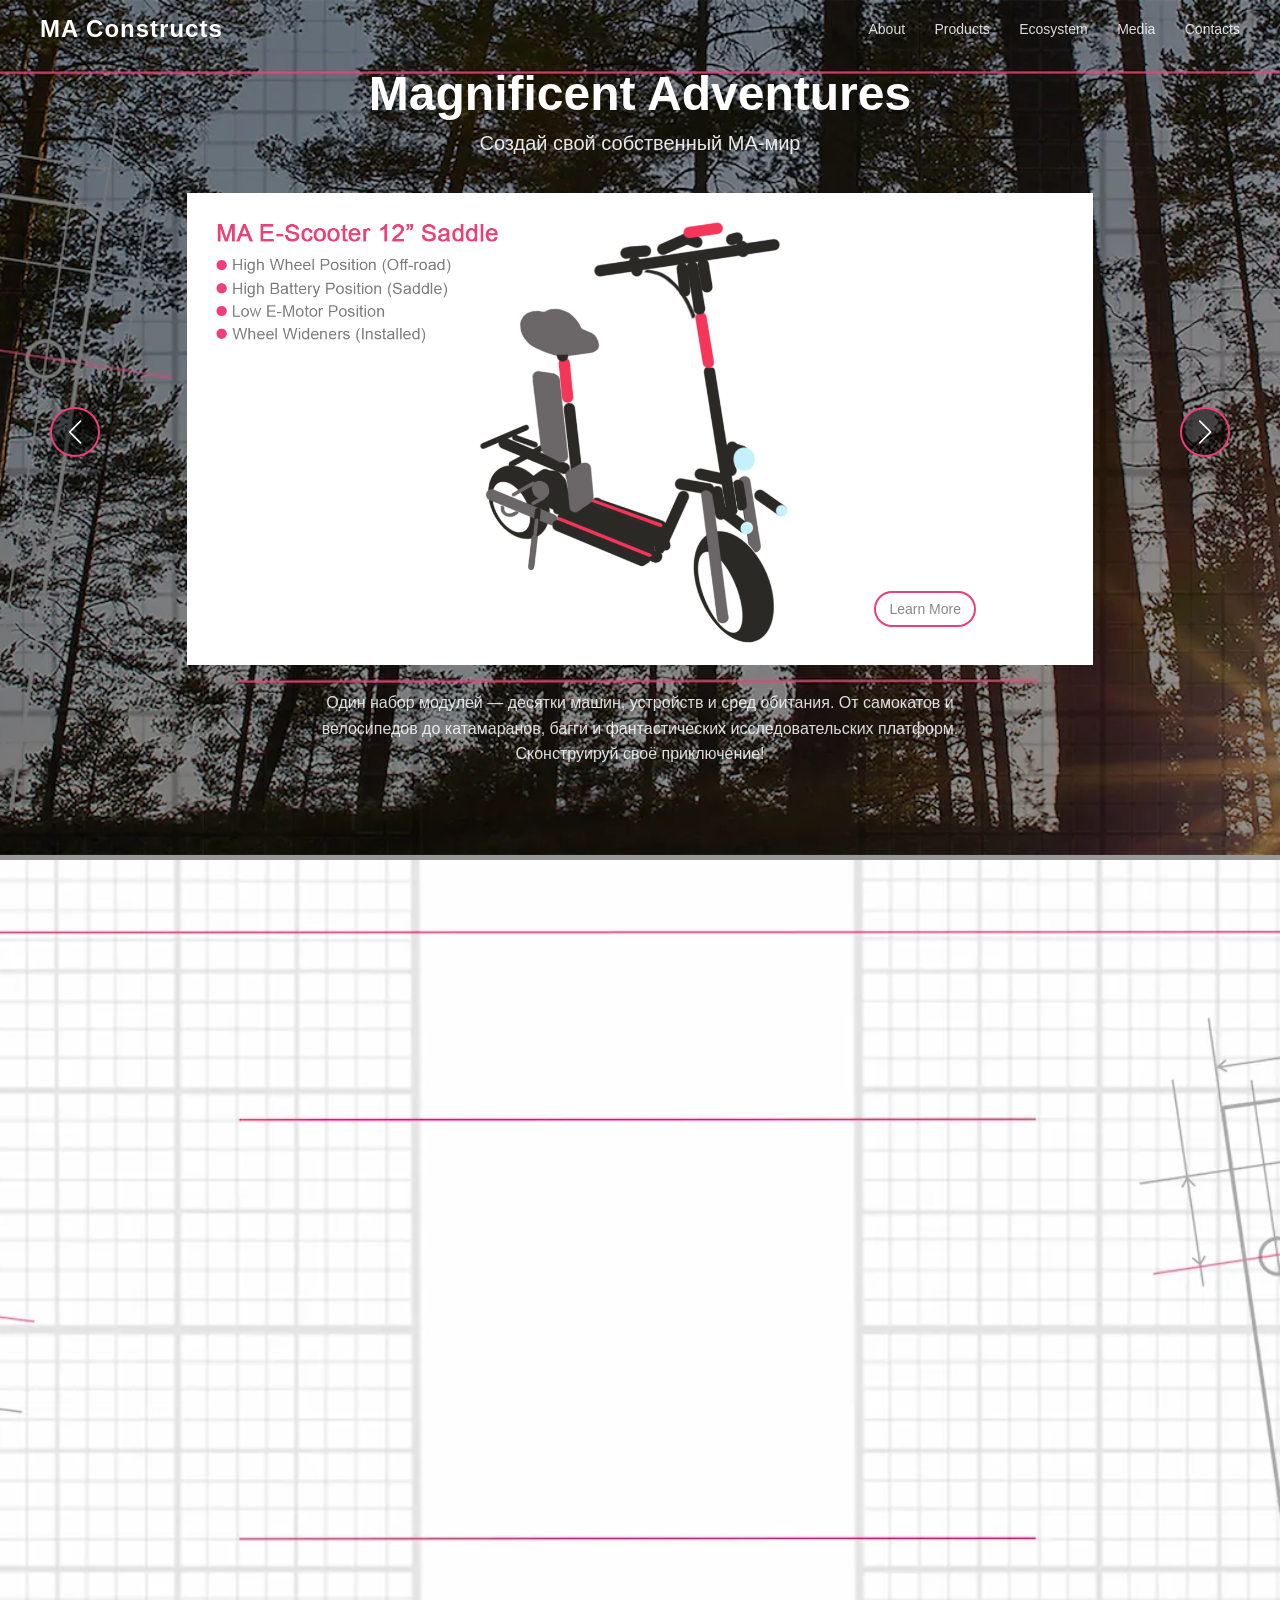
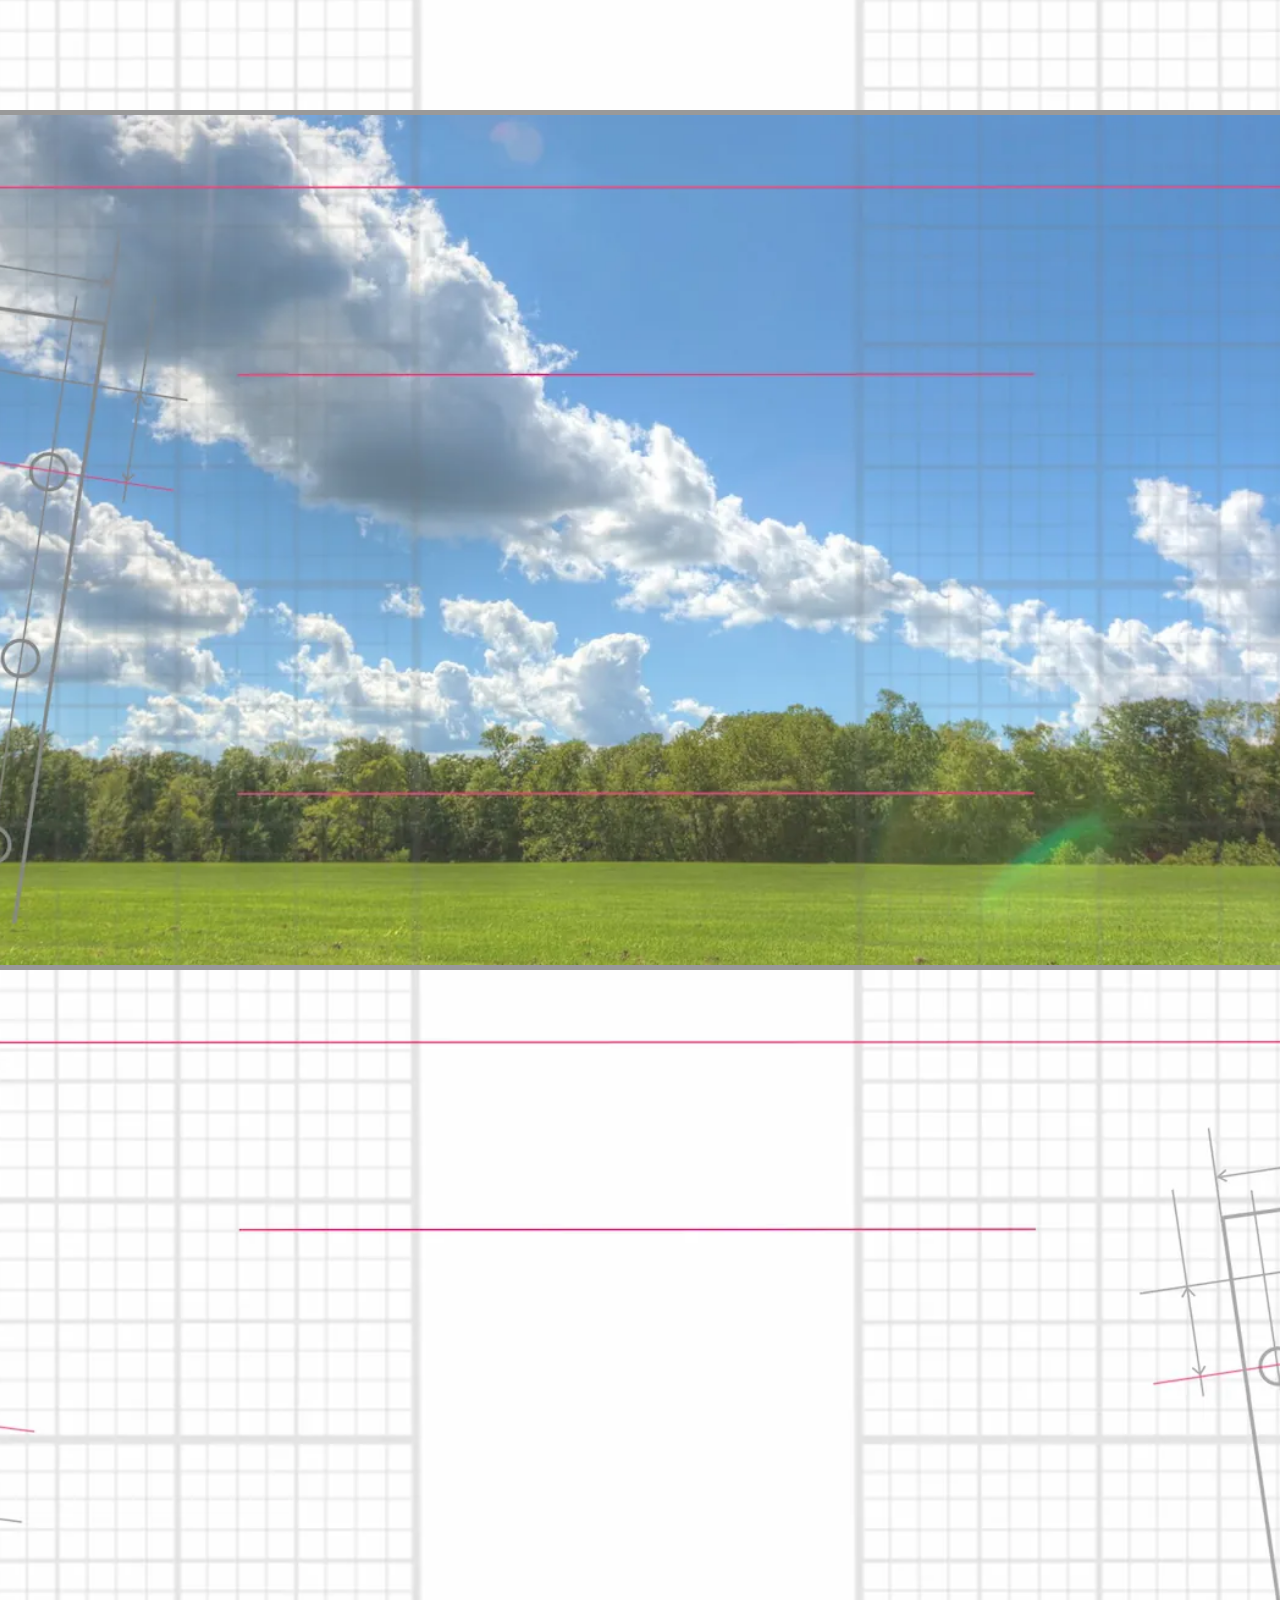
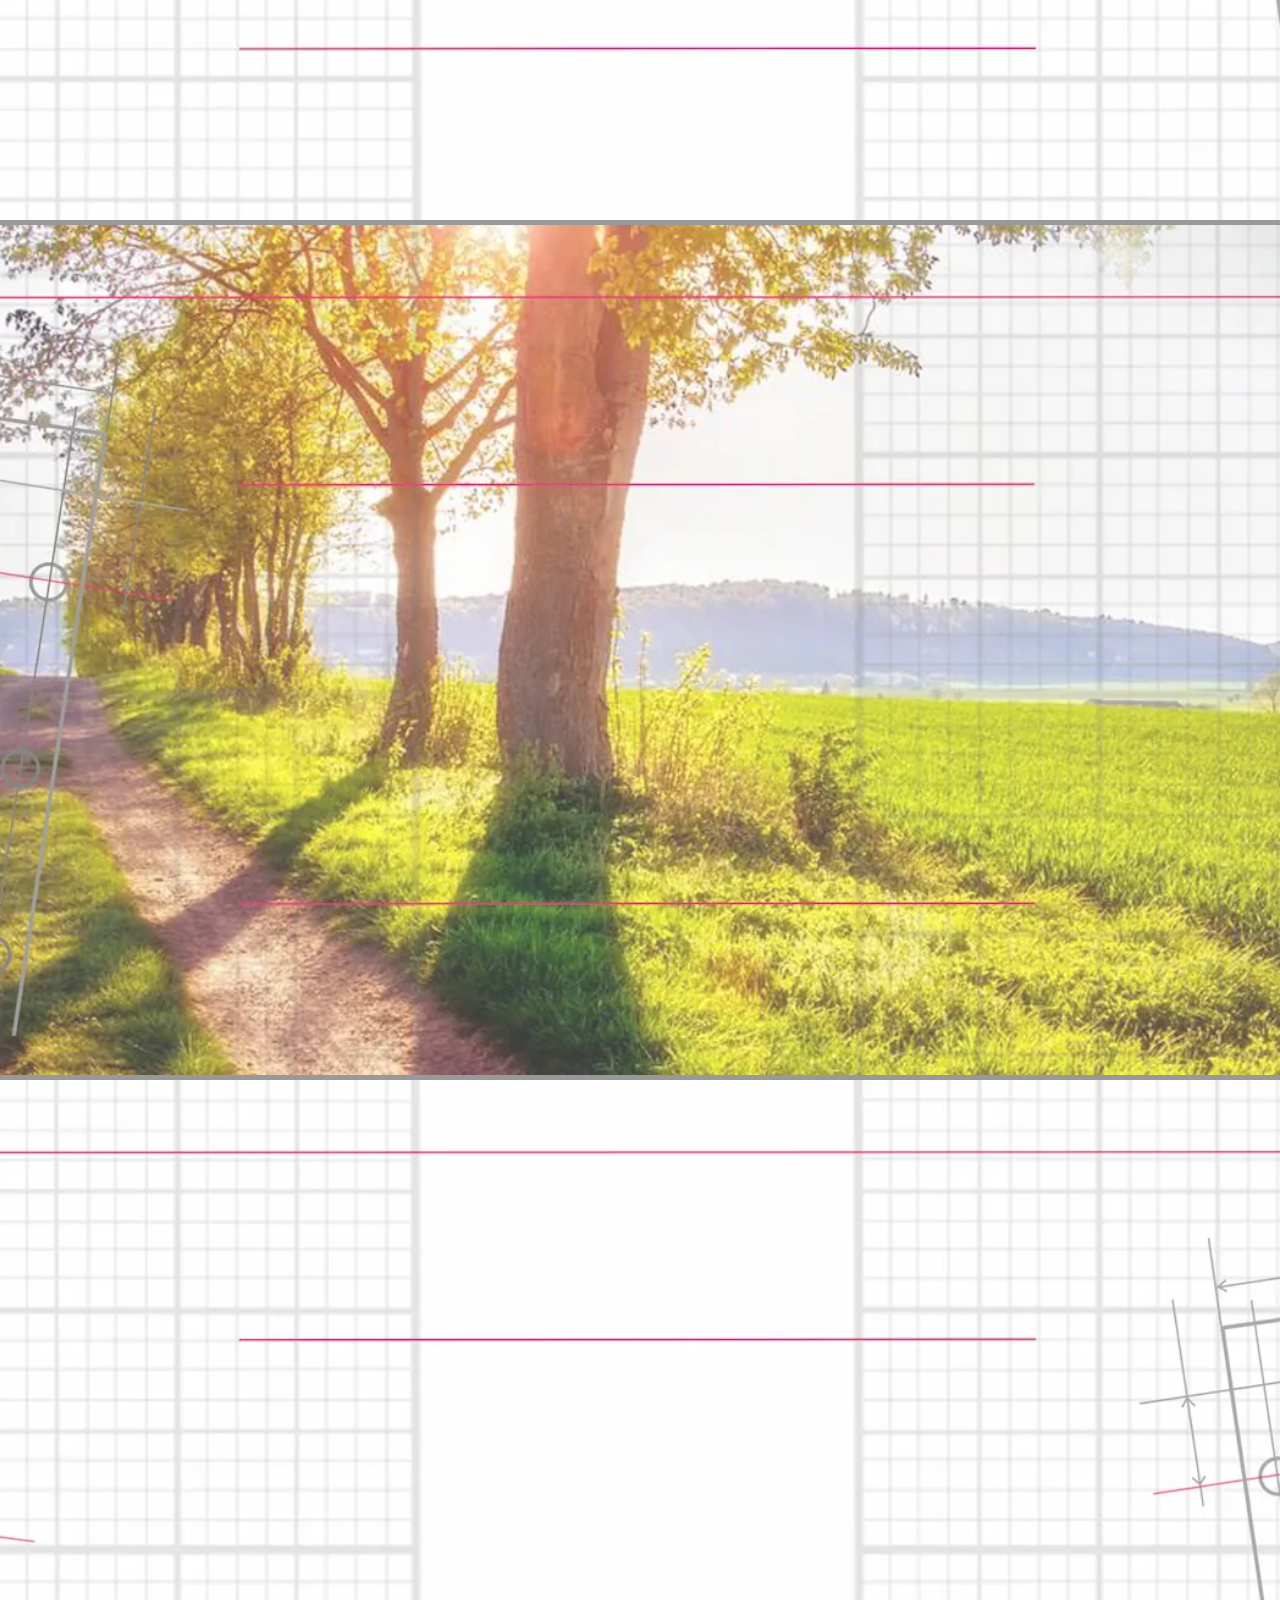
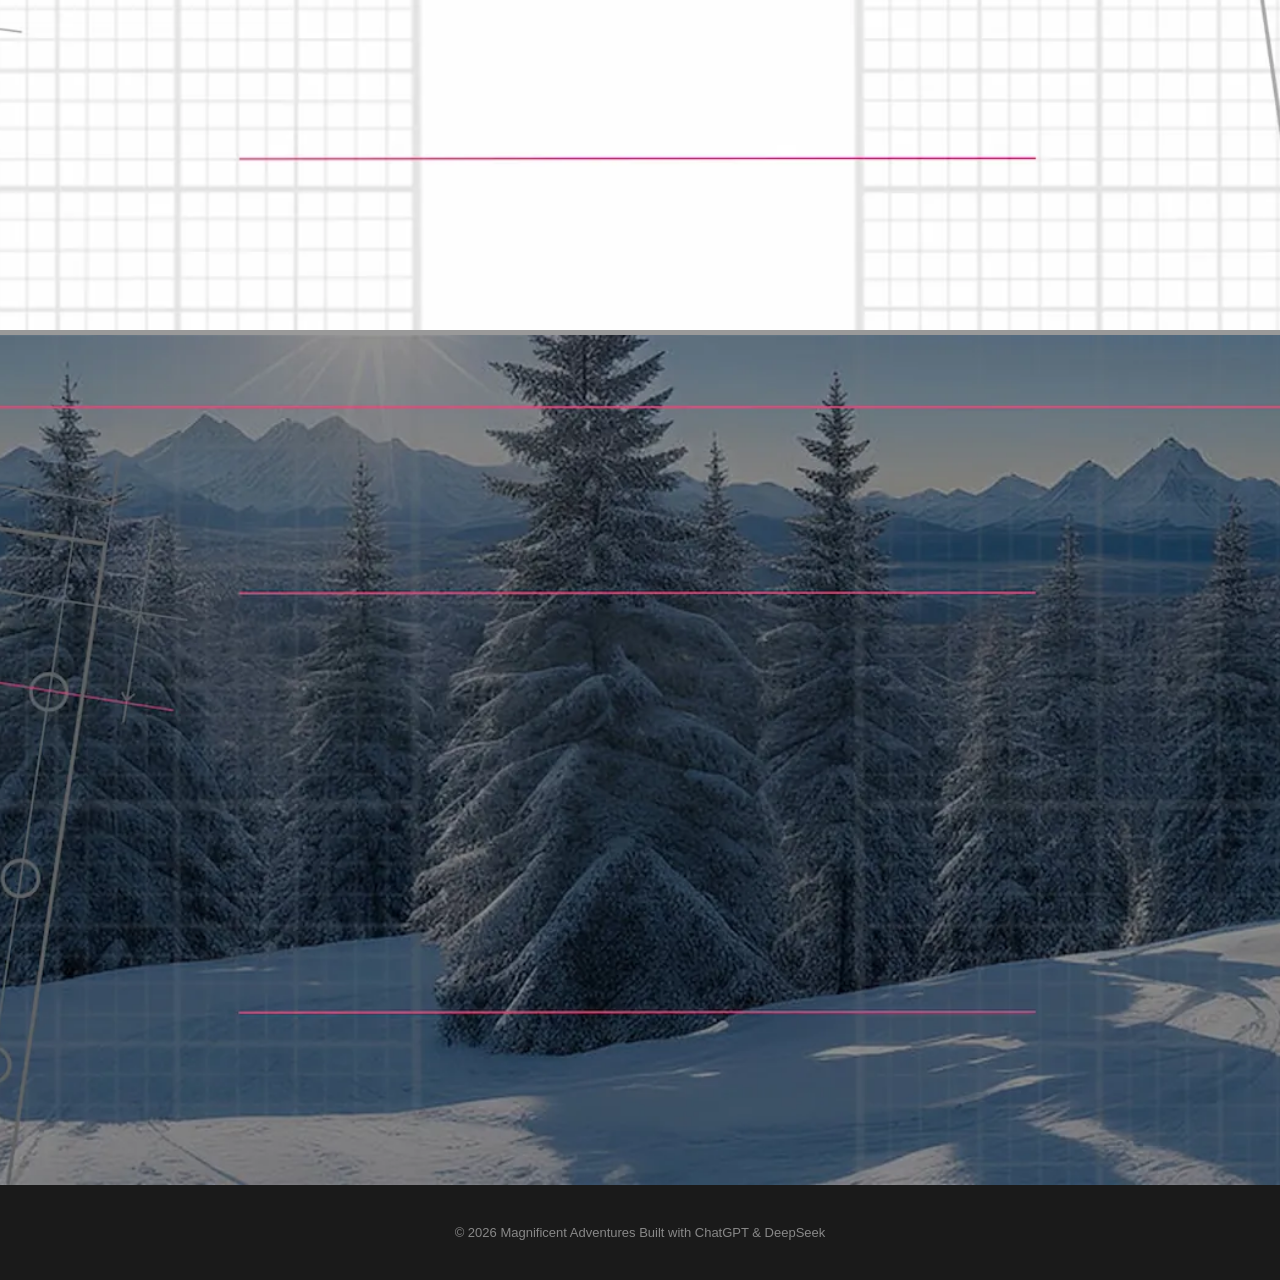
<file: index.html>
<!DOCTYPE html>
<html lang="ru">
<head>
  <meta charset="UTF-8" />
  <title>Magnificent Adventures</title>
  <meta name="viewport" content="width=device-width, initial-scale=1.0" />
<link rel="icon" href="data:,">
  <!-- SWIPER CSS (CDN) -->
  <link rel="stylesheet" href="https://cdn.jsdelivr.net/npm/swiper@11/swiper-bundle.min.css" />

  <style>
    /* ===== Reset ===== */
    * {
      margin: 0;
      padding: 0;
      box-sizing: border-box;
    }

    body {
      margin: 0;
      font-family: Arial, Helvetica, sans-serif;
      color: #ffffff;
    }

    /* ===== HERO SECTION ===== */
  .hero {
  position: relative;
  height: 95vh;
  display: flex;
  flex-direction: column;
  padding-top: 65px;
  
  background-size: cover;
  background-position: center;
  background-repeat: no-repeat;
  scroll-snap-align: start;
  }
    
  /* ===== HERO BACKGROUNDS ===== */
.hero-1 { background-image: url("images/bg-hero-1.webp"); }
.hero-2 { background-image: url("images/bg-hero-2.webp"); }
.hero-3 { background-image: url("images/bg-hero-3.webp"); }
.hero-4 { background-image: url("images/bg-hero-4.webp"); }
.hero-5 { background-image: url("images/bg-hero-5.webp"); }
.hero-6 { background-image: url("images/bg-hero-6.webp"); }
.hero-7 { background-image: url("images/bg-hero-7.webp"); }

    /* ===== TOP NAV ===== */
    .nav {
      position: fixed;     
      top: 0;              
      left: 0;              
      width: 100%;          
      z-index: 1000;
      display: flex;
      justify-content: space-between;
      align-items: center;
      padding: 15px 40px 20px 40px;
    }

    .logo {
      font-size: 24px;
      font-weight: bold;
      letter-spacing: 1px;
    }

    .menu a {
      margin-left: 25px;
      text-decoration: none;
      color: #ffffff;
      font-size: 14px;
      opacity: 0.85;
    }
    .hero-light .menu a {
  color: #333333;
   }
    .menu a:hover {
      opacity: 1;
    }
    .nav-dark .menu a {
  color: #333333;
}
.nav-dark .menu a:hover {
  color: #ec3f77;
}
    
    /* ===== HERO CONTENT ===== */
    .hero-content {
   display: flex;
  flex-direction: column;
  align-items: center;
  text-align: center;

  padding: 1px 2px;
  gap: 1px;
}


    .hero-title {
      font-size: 48px;
      font-weight: 700;
      margin-bottom: 10px;
    }

    .hero-subtitle {
      font-size: 20px;
      margin-bottom: 12px;
      opacity: 0.9;
    }

    .hero-bottom {
      max-width: 700px;
      font-size: 16px;
      line-height: 1.6;
      margin: 0 auto 25px auto;
      text-align: center;
      opacity: 0.85;
    }

    /* ===== SWIPER СТИЛИ ===== */
/* Контейнер слайдера */
.slider-container {
  width: 100%;
  max-width: 1200px;

  height: 58vh;        /* ← ВОТ ЭТО КЛЮЧ */
  max-height: 650px;   /* страховка */

  margin: 0 auto;
}

/* Сам слайдер внутри контейнера */
.slider-container .swiper {
  width: 100%;
  height: 100%;
  position: relative;
  z-index: 2;
}


/* Медиа-запросы для адаптивности */
@media (max-width: 768px) {
  .slider-container {
    width: 95%;
    height: 60vh;
    min-height: 400px;
  }
}

@media (max-width: 480px) {
  .slider-container {
    height: 50vh;
    min-height: 300px;
    border-width: 2px; /* Тоньше линии на мобильных */
  }
}

.swiper {
  width: 100%;
  height: 100%;
  max-height: 800px;
  border-radius: 20px;
  overflow: hidden;
}

.swiper-slide {
  display: flex;
  justify-content: center;
  align-items: center;
  position: relative;
}

.swiper-slide img {
  width: auto;
  height: auto;
  max-width: 92%;
  max-height: 95%;
  object-fit: contain;
  padding: 12px;
}

    /* Кнопки навигации Swiper */
    .swiper-button-next,
    .swiper-button-prev {
      color: #fff;
      background: rgba(0, 0, 0, 0.5);
      width: 50px;
      height: 50px;
      border-radius: 50%;
      transition: all 0.3s ease;
      border: 2px solid #ec3f77; /* ← розовый фирменный HEX */
    }
    
    .swiper-button-next:hover,
    .swiper-button-prev:hover {
     background: rgba(0, 0, 0, 0.8);
   }

    .swiper-button-next:after,
    .swiper-button-prev:after {
      font-size: 24px;
    }
   /* Полное отключение фокуса для всех элементов слайдера */
.swiper-slide:focus,
.swiper-slide:focus-visible,
.swiper-slide:focus-within,
.swiper-button-next:focus,
.swiper-button-prev:focus,
.swiper-button-next:focus-visible,
.swiper-button-prev:focus-visible {
  outline: none !important;
  box-shadow: none !important;
  -webkit-tap-highlight-color: transparent !important; /* для мобильных */
}

/* Отключаем выделение при клике на всё, что связано со слайдером */
.swiper * {
  -webkit-tap-highlight-color: transparent;
  -webkit-touch-callout: none;
  -webkit-user-select: none;
  user-select: none;
}
    
    /* ===== CTA ===== */
    .slider-container {
  position: relative;
   }

.cta {
  position: absolute;
  right: 22%;
  bottom: 12%;
  z-index: 5;
 }

.cta-btn {
  display: inline-block;
  background: white;
  color: #888;
  border: 2px solid #ec3f77; /* фирменный MA-розовый */
  padding: 8px 13px;
  font-size: 14px;
  border-radius: 60px;  /* больше воздуха */
  cursor: pointer;
  text-decoration: none;
  transition: all 0.3s ease;
}

.cta-btn:hover {
  background: #f3f3f3;
  color: #444;
}

.hero + .hero {
border-top: 5px solid #999;
}
 html { scroll-snap-type: y proximity; }

  .site-footer {
  background: #1a1a1a;
  color: #888;
  text-align: center;
  padding: 40px 20px;
  font-size: 13px;
}
    
    /* ===== MOBILE ===== */
    @media (max-width: 768px) {
      .hero-title {
        font-size: 34px;
      }

      .swiper {
        height: 400px;
      }

      .swiper-button-next,
      .swiper-button-prev {
        width: 40px;
        height: 40px;
      }
    }

    @media (max-width: 480px) {
      .swiper {
        height: 300px;
      }
    }
           
  </style>
</head>

<body>

  <!-- Navigation -->
    <header class="nav">
      <div class="logo">MA Constructs</div>
      <div class="menu">
        <a href="#">About</a>
        <a href="#">Products</a>
        <a href="#">Ecosystem</a>
        <a href="#">Media</a>
        <a href="#">Contacts</a>
      </div>
    </header>

  <main>
  
    <section class="hero hero-1 hero-dark">
  
    <!-- Hero Content -->
    <div class="hero-content">

      <div class="hero-title">Magnificent Adventures</div>
      <div class="hero-subtitle">Создай свой собственный MA-мир</div>
      
</div>
      
      <!-- Slider (ТЕПЕРЬ ОДИН И РАБОЧИЙ) -->
      <div class="slider-container">
        <div class="swiper">
          <div class="swiper-wrapper">
       <!-- Слайд 1 -->
  <div class="swiper-slide">
    <img src="./images/skeleton-1-1-lawn-e-mower-3-4.jpg" alt="MA Lawn E-Mower 4-8”">
    <div class="cta">
    <button>Learn More</button>
  </div>      
  </div>
       <!-- Слайд 2 -->
  <div class="swiper-slide">
    <img src="./images/skeleton-1-2-snow-e-blower-3-4.jpg" alt="MA Snow Blower 4-8” (E-version)">
    <div class="cta">
    <button>Learn More</button>
  </div> 
  </div> 
      <!-- Слайд 3 -->
  <div class="swiper-slide">
    <img src="./images/skeleton-1-3-snow-blower-3-4.jpg" alt="MA Snow Blower 4-8”">
    <div class="cta">
    <button>Learn More</button>
  </div>         
  </div>
      <!-- Слайд 4 -->
  <div class="swiper-slide">
    <img src="./images/skeleton-1-4-trolley-3-4.jpg" alt="MA Trolley 4-8” for Bags">
    <div class="cta">
    <button>Learn More</button>
  </div>   
  </div>
      <!-- Слайд 5 -->
  <div class="swiper-slide">
    <img src="./images/skeleton-1-5-scooter-kid-trike-3-4.jpg" alt="MA Scooter 4” Kid’s Trike">
    <div class="cta">
    <button>Learn More</button>
  </div>  
  </div>
     <!-- Слайд 6 -->
  <div class="swiper-slide">
    <img src="./images/skeleton-1-6-scooter-simple-3-4.jpg" alt="MA Scooter 8”">
    <div class="cta">
    <button>Learn More</button>
  </div>  
  </div>
      <!-- Слайд 7 -->
  <div class="swiper-slide">
    <img src="./images/skeleton-1-7-e-scooter-3-4.jpg" alt="MA E-Scooter 12”">
    <div class="cta">
    <button>Learn More</button>
  </div> 
  </div>
    <!-- Слайд 8 -->
  <div class="swiper-slide">
    <img src="./images/skeleton-1-8-e-scooter-saddle-3-4.jpg" alt="MA E-Scooter 12” Saddle">
    <div class="cta">
    <a href="product.html" class="cta-btn">Learn More</a>
  </div> 
  </div>
    <!-- Слайд 9 -->
  <div class="swiper-slide">
    <img src="./images/skeleton-1-9-mini-e-bike-deck-3-4.jpg" alt="MA Mini E-Bike 16-20” Deck">
    <div class="cta">
    <button>Learn More</button>
  </div>    
  </div>
    <!-- Слайд 10 -->
  <div class="swiper-slide">
    <img src="./images/skeleton-1-10-mini-e-bike-hybrid-3-4.jpg" alt="MA Mini E-Bike 16-20” Hybrid">
    <div class="cta">
    <button>Learn More</button>
  </div>  
  </div>
    <!-- Слайд 11 -->
  <div class="swiper-slide">
    <img src="./images/skeleton-1-11-mini-bike-pedals-3-4.jpg" alt="MA Mini Bike 16-20” Pedals">
    <div class="cta">
    <button>Learn More</button>
  </div>    
  </div>
    <!-- Слайд 12 -->
  <div class="swiper-slide">
    <img src="./images/skeleton-1-12-water-mini-e-bike-3-4.jpg" alt="MA Water Mini E-Bike 16-20”">
    <div class="cta">
    <button>Learn More</button>
  </div>     
  </div>
    <!-- Слайд 13 -->
  <div class="swiper-slide">
    <img src="./images/skeleton-1-13-snow-mini-e-bike-hybrid-3-4.jpg" alt="MA Snow Mini E-Bike 16-20”">
    <div class="cta">
    <button>Learn More</button>
  </div>     
  </div>
    <!-- Слайд 14 -->
  <div class="swiper-slide">
    <img src="./images/skeleton-1-14-mini-e-bike-trike-3-4.jpg" alt="MA Mini E-Bike 16-20” Trike">
    <div class="cta">
    <button>Learn More</button>
  </div>   
  </div>
    <!-- Слайд 15 -->
  <div class="swiper-slide">
    <img src="./images/skeleton-1-15-mini-e-bike-quadbike-3-4.jpg" alt="MA Mini E-Bike 16-20” QuadBike">
    <div class="cta">
    <button>Learn More</button>
  </div>   
  </div>
    <!-- Слайд 16 -->
  <div class="swiper-slide">
    <img src="./images/skeleton-1-16-mini-e-quadbike-roof-traler-3-4.jpg" alt="MA E-QuadBike 16-20” Roof">
    <div class="cta">
    <button>Learn More</button>
  </div>   
  </div>
           
</div>
        
          <!-- Кнопки навигации Swiper -->
          <div class="swiper-button-next"></div>
          <div class="swiper-button-prev"></div>
 
 </div>                
      </div>
         
    <div class="hero-bottom">
        Один набор модулей — десятки машин, устройств и сред обитания.
        От самокатов и велосипедов до катамаранов, багги и фантастических
        исследовательских платформ.<br>
        Сконструируй своё приключение!
      </div> 
  </section> 

  <section class="hero hero-2 hero-light"></section>
  <section class="hero hero-3 hero-dark"></section>
  <section class="hero hero-4 hero-light"></section>
  <section class="hero hero-5 hero-light"></section>
  <section class="hero hero-6 hero-light"></section>
  <section class="hero hero-7 hero-dark"></section>
  <footer class="site-footer">
  © 2026 Magnificent Adventures  
  Built with ChatGPT & DeepSeek
</footer>
    
  </main>
  
  <!-- Звук для слайдера -->
  <audio id="swiper-sound" preload="auto">
    <source src="./sounds/slide-quiet-short.mp3" type="audio/mpeg">
    Ваш браузер не поддерживает аудио
  </audio> 
  
  <!-- SWIPER JS (CDN) -->
  <script src="https://cdn.jsdelivr.net/npm/swiper@11/swiper-bundle.min.js"></script>

  <script>
    // MA Slider инициализация
    document.addEventListener('DOMContentLoaded', function() {
      const swiper = new Swiper('.swiper', {
  // ⚡ ДОБАВИЛИ:
  slidesPerView: 1,
  spaceBetween: 0,
  
  loop: false,
  initialSlide: 7,     
    speed: 0,              
         
  navigation: {
    nextEl: '.swiper-button-next',
    prevEl: '.swiper-button-prev',
  },
  
  // ⚡ ИСПРАВИЛИ ВСЕ breakpoints:
  breakpoints: {
    320: { slidesPerView: 1, spaceBetween: 10 },
    640: { slidesPerView: 1, spaceBetween: 15 },
    768: { slidesPerView: 1, spaceBetween: 20 },
    1024: { slidesPerView: 1, spaceBetween: 25 },
    1400: { slidesPerView: 1, spaceBetween: 30 }
  },
  
});
      // ЗВУК ТУТ!
      const sound = document.getElementById('swiper-sound');
      if (sound) {
        document.querySelector('.swiper-button-next').addEventListener('click', () => {
          sound.currentTime = 0;
          sound.play().catch(() => {});
        });
        
        document.querySelector('.swiper-button-prev').addEventListener('click', () => {
          sound.currentTime = 0;
          sound.play().catch(() => {});
        });
      } 
      
console.log('🚀 MA Slider запущен!');
console.log('Количество слайдов:', swiper.slides.length);
    });
  </script>

  <script>
const nav = document.querySelector('.nav');
const heroes = document.querySelectorAll('.hero');

const observer = new IntersectionObserver((entries) => {
  entries.forEach(entry => {
    if (entry.isIntersecting) {
      if (entry.target.classList.contains('hero-light')) {
        nav.classList.add('nav-dark');
      } else {
        nav.classList.remove('nav-dark');
      }
    }
  });
}, { threshold: 0.6 });

heroes.forEach(hero => observer.observe(hero));
</script>
  
</body>
</html>
</file>
